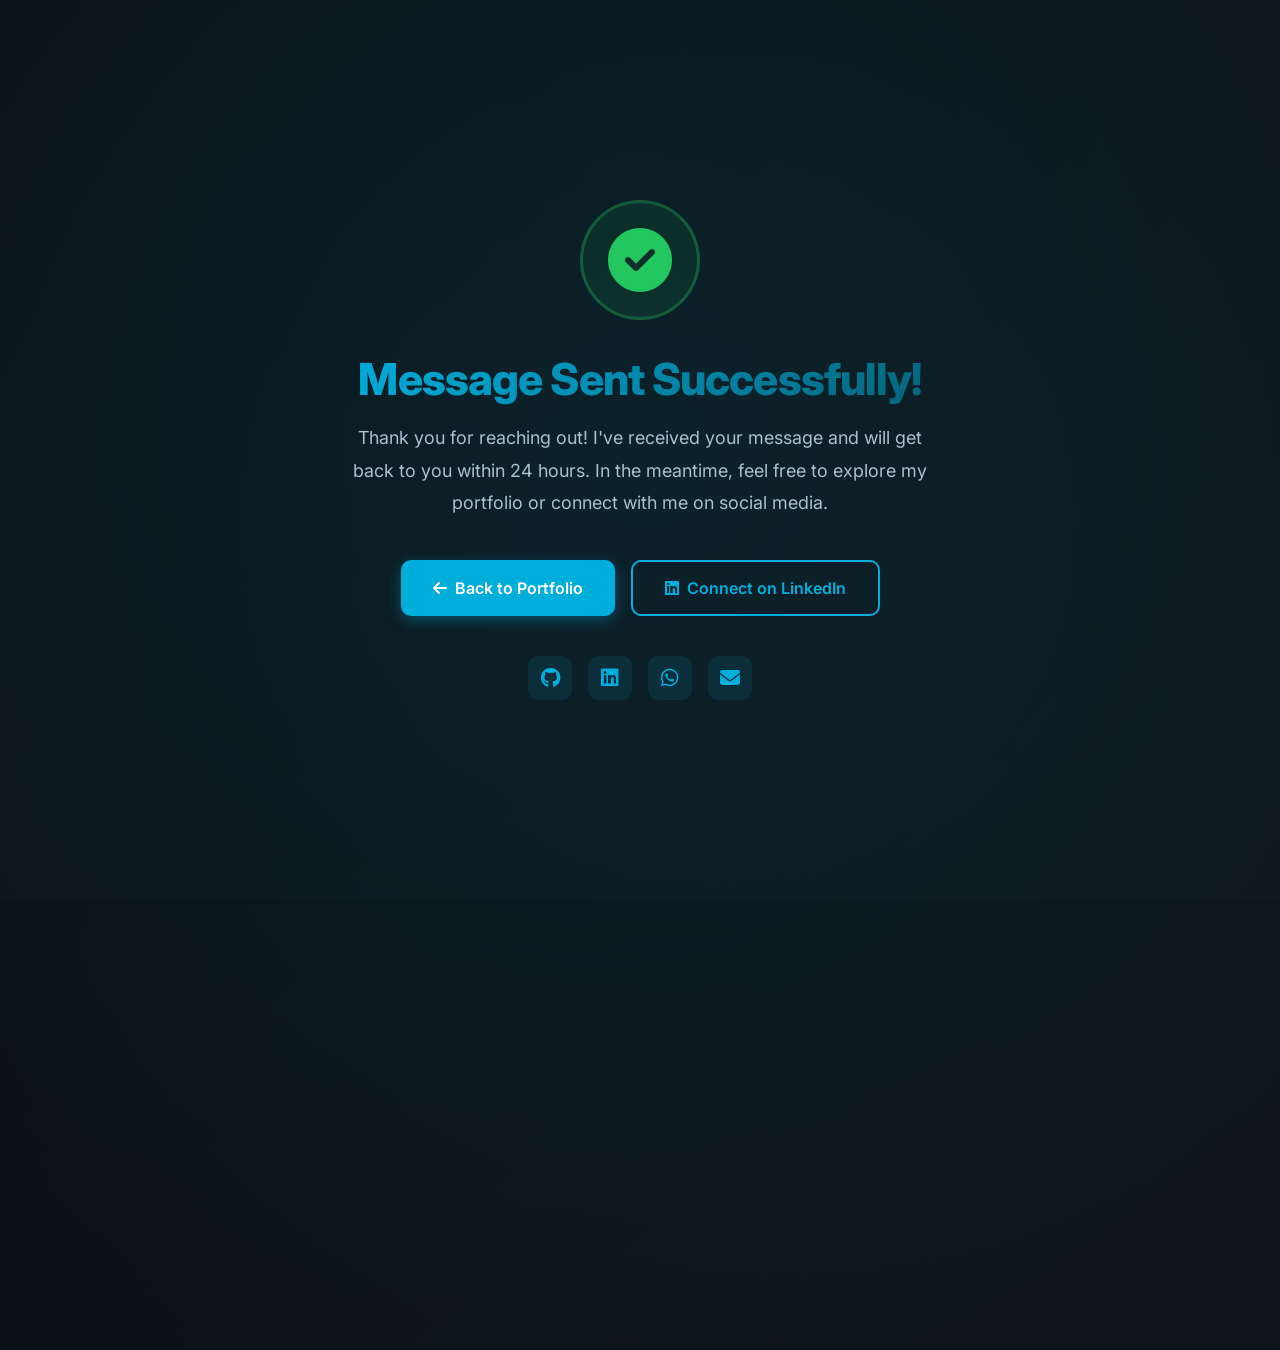
<file: thanks.html>
<!DOCTYPE html>
<html lang="en">
<head>
    <meta charset="UTF-8">
    <meta name="viewport" content="width=device-width, initial-scale=1.0">
    <title>Thank You! - Muhammad Muzzamil</title>
    <link href="https://fonts.googleapis.com/css2?family=Inter:wght@300;400;500;600;700;800&display=swap" rel="stylesheet">
    <link rel="stylesheet" href="https://cdnjs.cloudflare.com/ajax/libs/font-awesome/6.4.2/css/all.min.css">
    <style>
        * {
            margin: 0;
            padding: 0;
            box-sizing: border-box;
        }

        body {
            font-family: 'Inter', -apple-system, BlinkMacSystemFont, 'Segoe UI', sans-serif;
            display: flex;
            align-items: center;
            justify-content: center;
            min-height: 100vh;
            background: linear-gradient(135deg, #0a0f14 0%, #0f151a 100%);
            color: #ffffff;
            text-align: center;
            padding: 2rem;
            position: relative;
            overflow: hidden;
        }

        body::before {
            content: '';
            position: absolute;
            top: -50%;
            left: -50%;
            width: 200%;
            height: 200%;
            background: radial-gradient(circle, rgba(0, 174, 220, 0.1) 0%, transparent 70%);
            animation: rotate 20s linear infinite;
        }

        @keyframes rotate {
            from { transform: rotate(0deg); }
            to { transform: rotate(360deg); }
        }

        .thanks-container {
            position: relative;
            z-index: 1;
            max-width: 600px;
            animation: fadeInUp 0.6s ease-out;
        }

        @keyframes fadeInUp {
            from {
                opacity: 0;
                transform: translateY(30px);
            }
            to {
                opacity: 1;
                transform: translateY(0);
            }
        }

        .thanks-icon {
            width: 120px;
            height: 120px;
            margin: 0 auto 2rem;
            background: rgba(34, 197, 94, 0.1);
            border-radius: 50%;
            display: flex;
            align-items: center;
            justify-content: center;
            font-size: 4rem;
            color: #22c55e;
            animation: bounce 1s ease-in-out;
            border: 3px solid rgba(34, 197, 94, 0.3);
        }

        @keyframes bounce {
            0%, 100% { transform: scale(1); }
            50% { transform: scale(1.1); }
        }

        h1 {
            font-size: clamp(2rem, 5vw, 2.75rem);
            font-weight: 800;
            margin-bottom: 1rem;
            background: linear-gradient(135deg, #00aedc, #056479);
            -webkit-background-clip: text;
            -webkit-text-fill-color: transparent;
            background-clip: text;
            letter-spacing: -0.02em;
        }

        p {
            font-size: 1.125rem;
            line-height: 1.8;
            margin-bottom: 2.5rem;
            color: #a8c0d0;
        }

        .btn-group {
            display: flex;
            gap: 1rem;
            justify-content: center;
            flex-wrap: wrap;
        }

        .btn {
            display: inline-flex;
            align-items: center;
            gap: 0.5rem;
            padding: 1rem 2rem;
            border-radius: 10px;
            font-weight: 600;
            font-size: 1rem;
            text-decoration: none;
            transition: all 0.25s ease;
        }

        .btn-primary {
            background: #00aedc;
            color: white;
            box-shadow: 0 4px 14px rgba(0, 174, 220, 0.35);
        }

        .btn-primary:hover {
            background: #056479;
            transform: translateY(-2px);
            box-shadow: 0 8px 24px rgba(0, 174, 220, 0.4);
        }

        .btn-outline {
            background: transparent;
            border: 2px solid #00aedc;
            color: #00aedc;
        }

        .btn-outline:hover {
            background: rgba(0, 174, 220, 0.1);
            transform: translateY(-2px);
        }

        .social-links {
            margin-top: 2.5rem;
            display: flex;
            gap: 1rem;
            justify-content: center;
        }

        .social-links a {
            width: 44px;
            height: 44px;
            border-radius: 10px;
            background: rgba(0, 174, 220, 0.1);
            display: flex;
            align-items: center;
            justify-content: center;
            color: #00aedc;
            font-size: 1.25rem;
            transition: all 0.25s ease;
            text-decoration: none;
        }

        .social-links a:hover {
            background: #00aedc;
            color: white;
            transform: translateY(-3px);
        }

        @media (max-width: 768px) {
            .btn-group {
                flex-direction: column;
            }

            .btn {
                width: 100%;
                justify-content: center;
            }
        }
    </style>
</head>
<body>
    <div class="thanks-container">
        <div class="thanks-icon">
            <i class="fas fa-check-circle"></i>
        </div>
        <h1>Message Sent Successfully!</h1>
        <p>Thank you for reaching out! I've received your message and will get back to you within 24 hours. In the meantime, feel free to explore my portfolio or connect with me on social media.</p>
        
        <div class="btn-group">
            <a href="index.html" class="btn btn-primary">
                <i class="fas fa-arrow-left"></i>
                Back to Portfolio
            </a>
            <a href="https://www.linkedin.com/in/muzzamil-dev" target="_blank" rel="noopener noreferrer" class="btn btn-outline">
                <i class="fab fa-linkedin"></i>
                Connect on LinkedIn
            </a>
        </div>

        <div class="social-links">
            <a href="https://github.com/muzzamil7770" target="_blank" rel="noopener noreferrer" aria-label="GitHub">
                <i class="fab fa-github"></i>
            </a>
            <a href="https://www.linkedin.com/in/muzzamil-dev" target="_blank" rel="noopener noreferrer" aria-label="LinkedIn">
                <i class="fab fa-linkedin"></i>
            </a>
            <a href="https://wa.me/+923068667770" target="_blank" rel="noopener noreferrer" aria-label="WhatsApp">
                <i class="fab fa-whatsapp"></i>
            </a>
            <a href="mailto:mohammadmuzzamil7770@gmail.com" aria-label="Email">
                <i class="fas fa-envelope"></i>
            </a>
        </div>
    </div>
</body>
</html>
</file>
